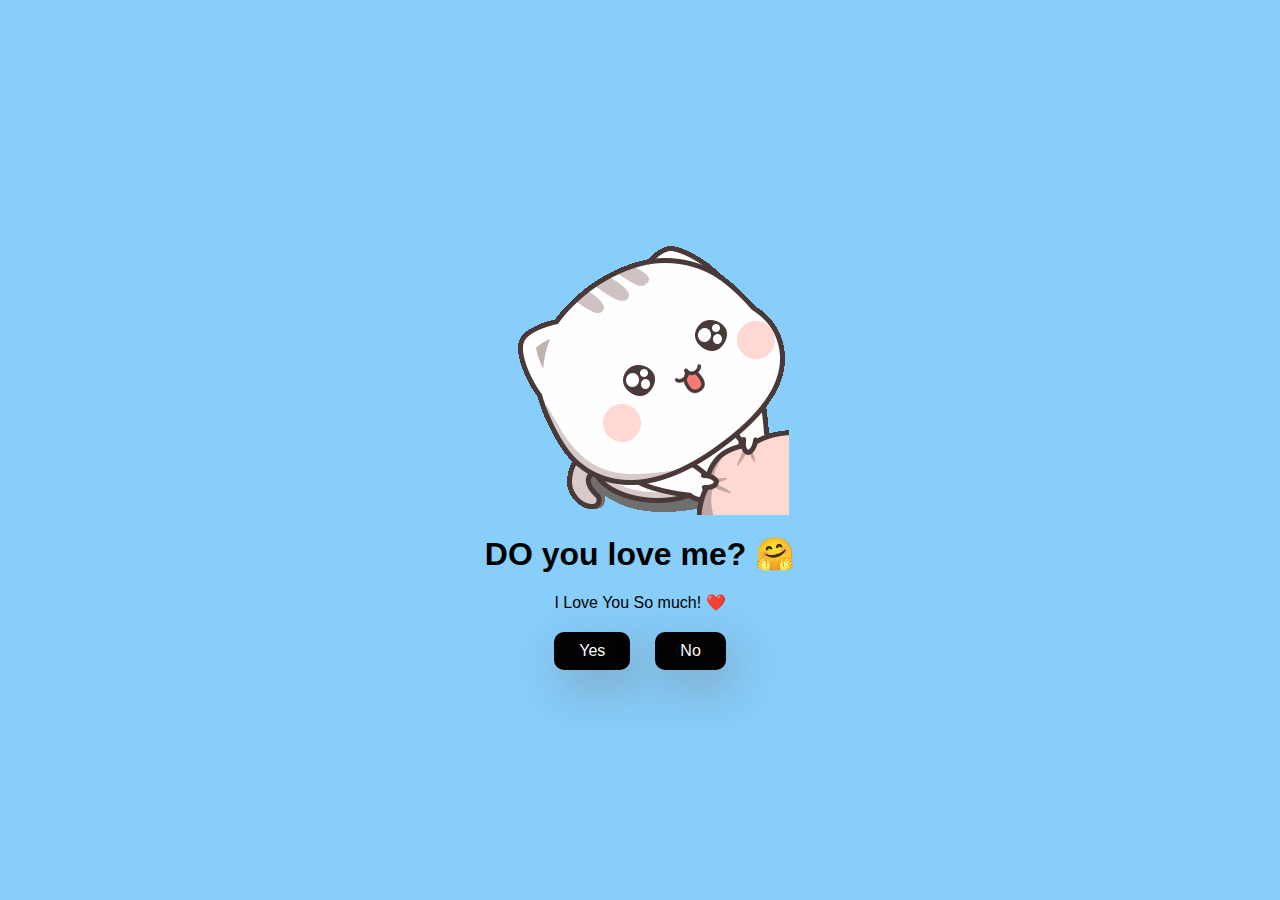
<file: index.html>
<!DOCTYPE html>
<html lang="en">
  <head>
    <meta charset="UTF-8" />
    <meta name="viewport" content="width=device-width, initial-scale=1.0" />
  
    <title>I Love You </title>
    <link rel="icon" href="logo.jpeg" type="image/x-icon">

    <link rel="stylesheet" href="./style.css" />
  </head>
  <body>
    <div class="container">
      <img src="manja.gif">
      <h1>DO you love me? 🤗</h1>
      <p>I Love You So much! ❤️</p>

      <div class="btn">
        <a href="yes.html">Yes</a>
        <a href="no1.html">No</a>
      </div>
    </div>
  </body>
</html>
</file>
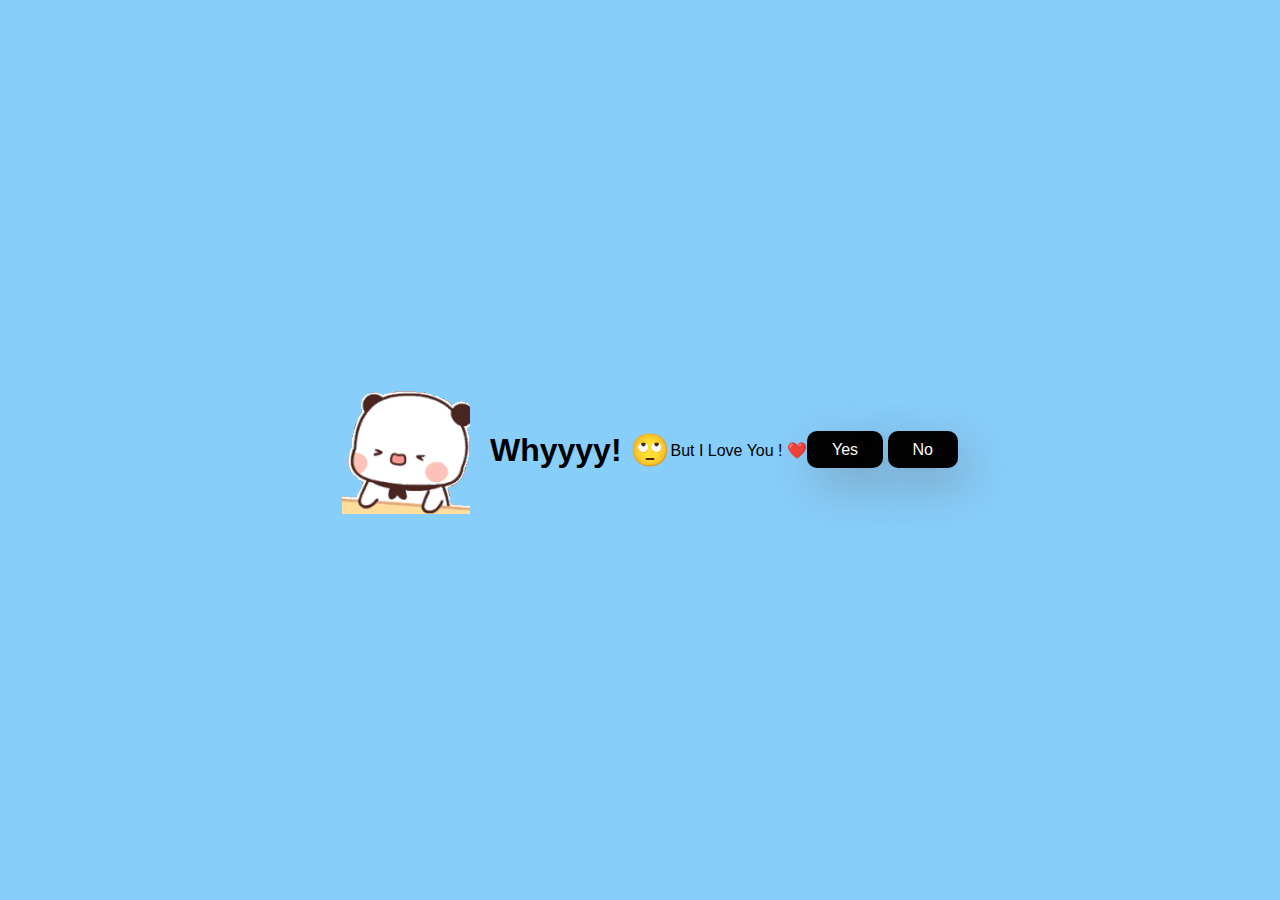
<file: no1.html>
<!DOCTYPE html>
<html lang="en">
  <head>
    <meta charset="UTF-8" />
    <meta name="viewport" content="width=device-width, initial-scale=1.0" />
    <title>Whyy🙄</title>
    <link rel="icon" href="logo.jpeg" type="image/x-icon">

    <link rel="stylesheet" href="./style.css" />
  </head>
  <body>
    <div class="container">
      <img src="no1.gif">
      </div>
      <h1>Whyyyy! 🙄</h1>
      
      <p>But I Love You ! ❤️</p>

      <div class="btn">
        <a href="yes.html">Yes</a>
        <a href="no2.html">No</a>
      </div>
    </div>
  </body>
</html>
</file>
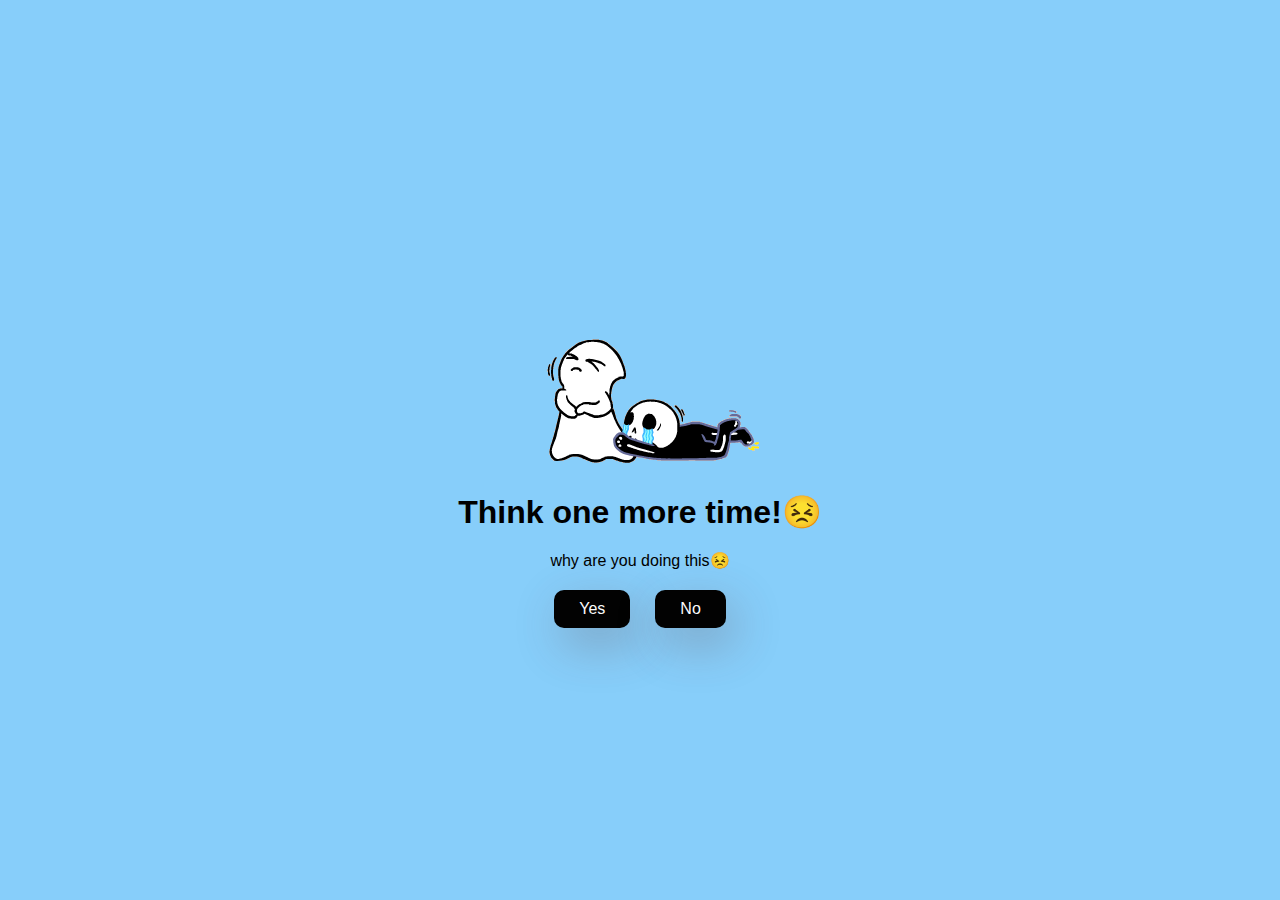
<file: no2.html>
<!DOCTYPE html>
<html lang="en">
  <head>
    <meta charset="UTF-8" />
    <meta name="viewport" content="width=device-width, initial-scale=1.0" />
    <title>😭</title>
    <link rel="icon" href="logo.jpeg" type="image/x-icon">
    <link rel="stylesheet" href="./style.css" />
  </head>
  <body>
    <div class="container">
      <img src="no2.gif">

      <h1>Think one more time!😣</h1>
      <p>why are you doing this😣</p>

      <div class="btn">
        <a href="yes.html">Yes</a>
        <a href="no3.html">No</a>
      </div>
    </div>
  </body>
</html>
</file>
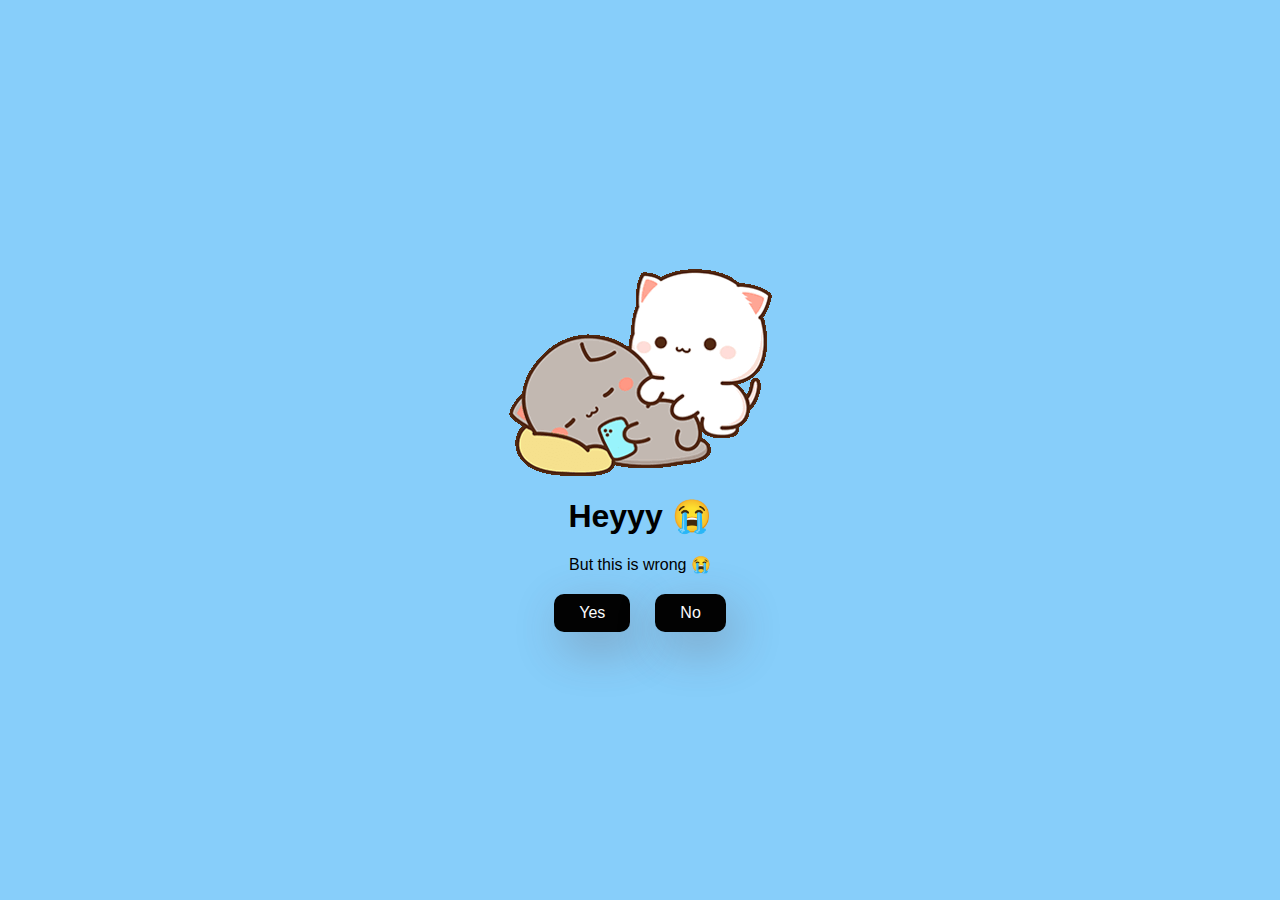
<file: no3.html>
<!DOCTYPE html>
<html lang="en">
  <head>
    <meta charset="UTF-8" />
    <meta name="viewport" content="width=device-width, initial-scale=1.0" />
    <title>😣</title>
    <link rel="icon" href="logo.jpeg" type="image/x-icon">
    <link rel="stylesheet" href="./style.css" />
  </head>
  <body>
    <div class="container">
      <img src="no3.gif">

      <h1>Heyyy 😭</h1>
      <p>But this is wrong 😭</p>

      <div class="btn">
        <a href="yes.html">Yes</a>
        <a href="#" id="move-random">No</a>
      </div>
    </div>

    <script src="./script.js"></script>
  </body>
</html>
</file>
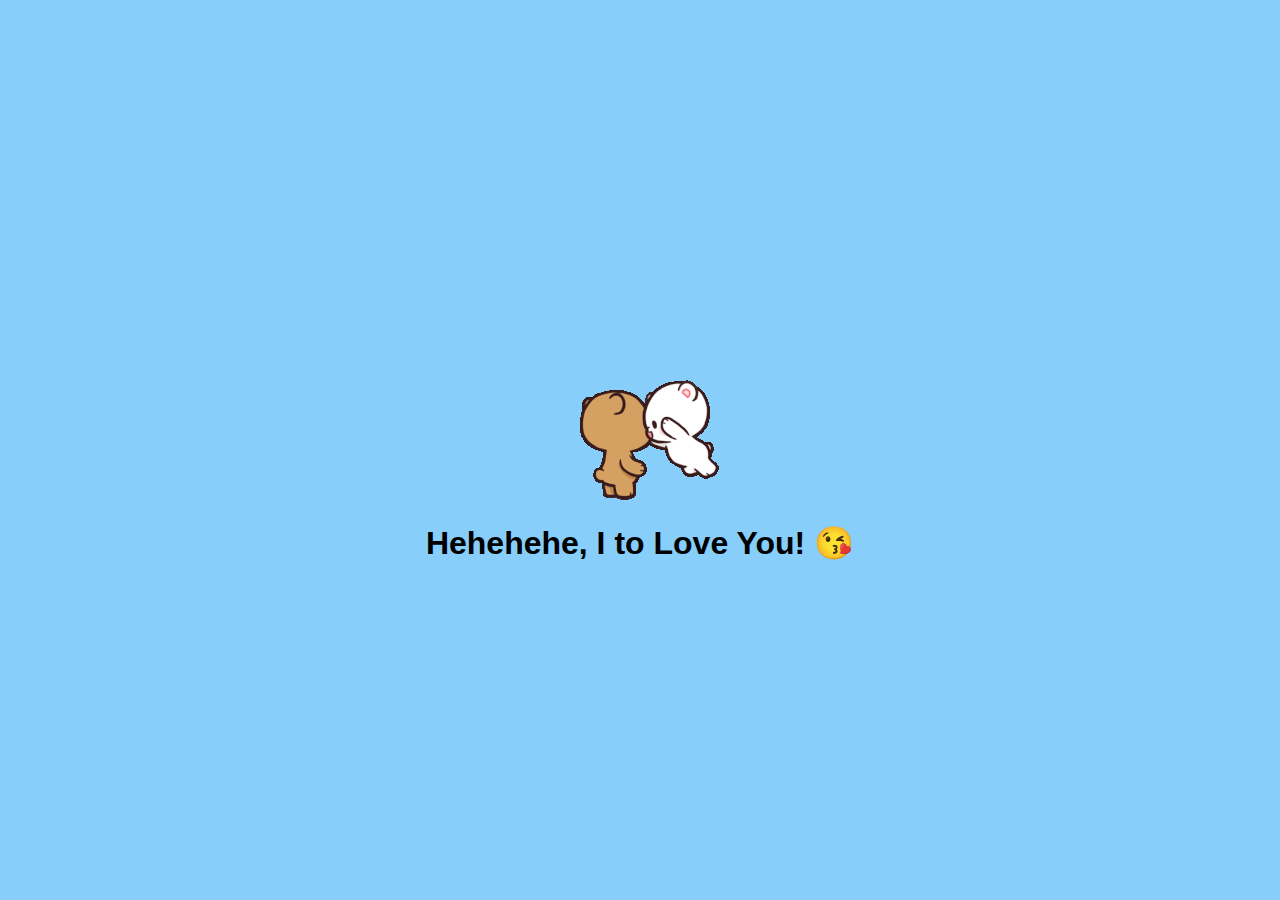
<file: yes.html>
<!DOCTYPE html>
<html lang="en">
  <head>
    <meta charset="UTF-8" />
    <meta name="viewport" content="width=device-width, initial-scale=1.0" />
    <title>😘</title>
    <link rel="icon" href="logo.jpeg" type="image/x-icon">
    <link rel="stylesheet" href="./style.css" />
  </head>
  <body>
    <div class="container">
      <img src="oke.gif">
      <h1>Hehehehe, I to Love You!  😘</h1>
    </div>
  </body>
</html>
</file>
<file: style.css>
* {
    margin: 0;
    padding: 0;
    box-sizing: border-box;
    font-family: sans-serif;
  }
  
  body {
    width: 100%;
    min-height: 100vh;
    display: flex;
    justify-content: center;
    align-items: center;
    background-color: lightskyblue;
  }
  
  .container {
    display: flex;
    flex-direction: column;
    text-align: center;
    align-items: center;
    gap: 20px;
    max-width: 500px;
    margin: 20px;
  }
  
  .container .tenor-gif-embed {
    max-width: 200px;
  }
  
  .container .btn {
    display: flex;
    gap: 25px;
  }
  
  .btn a {
    text-decoration: none;
    color: #fbfbfc;
    background: rgb(2, 2, 2);
    padding: 10px 25px;
    border-radius: 10px;
    box-shadow: 0.5rem 1rem 3rem hsl(0, 30%, 30%, 0.3);
  }
</file>
